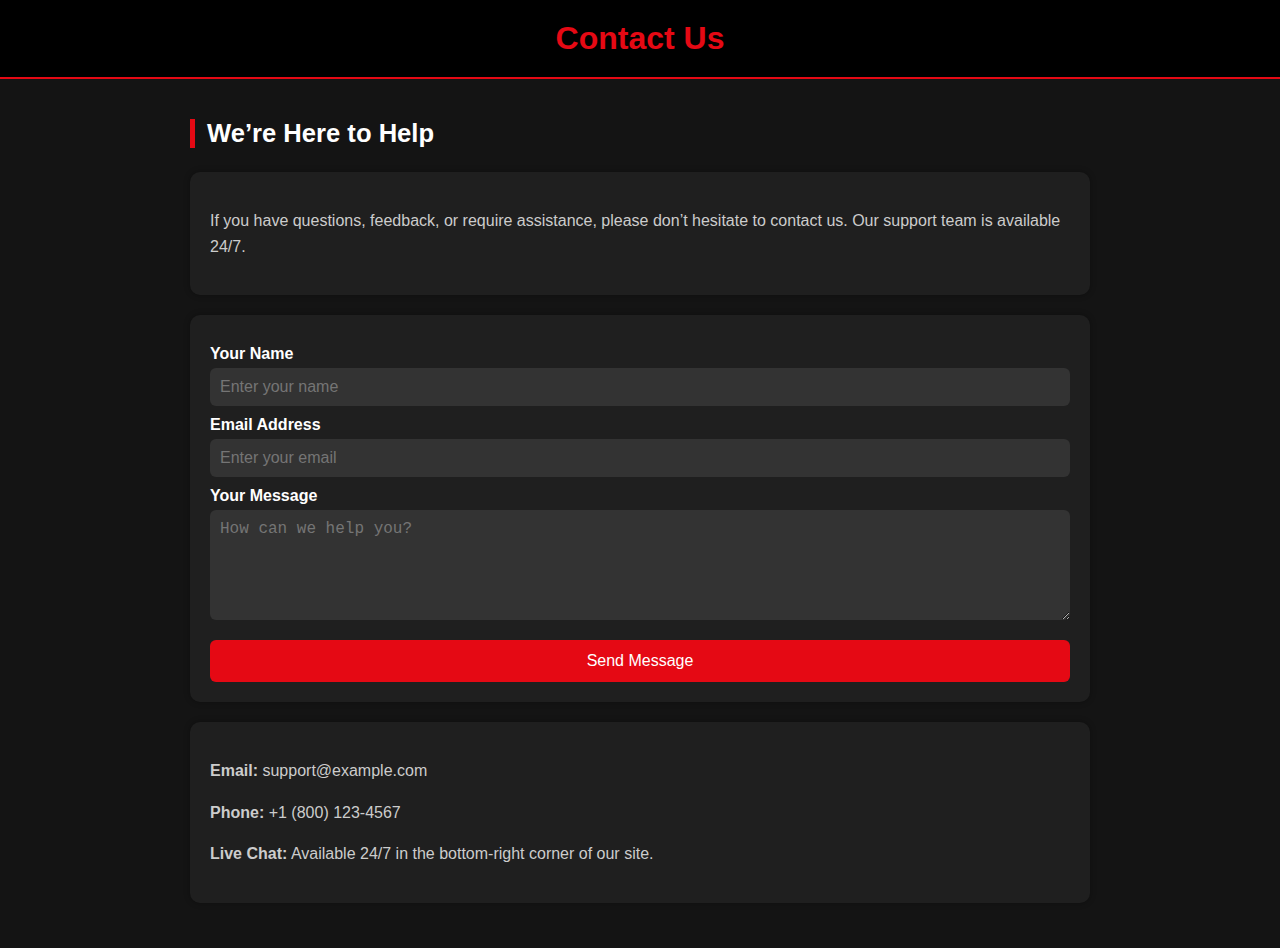
<file: src/contact.html>
<!DOCTYPE html>
<html lang="en">
<head>
  <meta charset="UTF-8" />
  <meta name="viewport" content="width=device-width, initial-scale=1.0"/>
  <title>Contact Us – Help Center</title>
  <style>
    body {
      margin: 0;
      font-family: Arial, sans-serif;
      background-color: #141414;
      color: #ffffff;
    }

    header {
      background-color: #000;
      padding: 20px 40px;
      text-align: center;
      border-bottom: 2px solid #e50914;
    }

    header h1 {
      font-size: 2rem;
      margin: 0;
      color: #e50914;
    }

    .container {
      max-width: 900px;
      margin: 40px auto;
      padding: 0 20px;
    }

    h2 {
      font-size: 1.6rem;
      border-left: 5px solid #e50914;
      padding-left: 12px;
      margin-bottom: 1.5rem;
      color: #ffffff;
    }

    .section {
      background-color: #1f1f1f;
      padding: 20px;
      border-radius: 10px;
      margin-bottom: 20px;
      box-shadow: 0 0 6px rgba(0,0,0,0.3);
    }

    .section p {
      color: #cccccc;
      line-height: 1.6;
    }

    form {
      display: flex;
      flex-direction: column;
    }

    label {
      margin: 10px 0 5px;
      font-weight: bold;
    }

    input, textarea {
      padding: 10px;
      border: none;
      border-radius: 6px;
      background-color: #333;
      color: #fff;
      font-size: 1rem;
    }

    input:focus, textarea:focus {
      outline: 2px solid #e50914;
    }

    button {
      margin-top: 20px;
      padding: 12px;
      background-color: #e50914;
      color: white;
      border: none;
      font-size: 1rem;
      border-radius: 6px;
      cursor: pointer;
    }

    button:hover {
      background-color: #bf0810;
    }

    footer {
      text-align: center;
      font-size: 0.9rem;
      padding: 20px;
      color: #888;
      border-top: 1px solid #444;
      margin-top: 3rem;
    }

    a {
      color: #e50914;
      text-decoration: none;
    }

    a:hover {
      text-decoration: underline;
    }
  </style>
</head>
<body>

  <header>
    <h1>Contact Us</h1>
  </header>

  <div class="container">
    <h2>We’re Here to Help</h2>
    <div class="section">
      <p>If you have questions, feedback, or require assistance, please don’t hesitate to contact us. Our support team is available 24/7.</p>
    </div>

    <div class="section">
      <form>
        <label for="name">Your Name</label>
        <input type="text" id="name" name="name" placeholder="Enter your name" required>

        <label for="email">Email Address</label>
        <input type="email" id="email" name="email" placeholder="Enter your email" required>

        <label for="message">Your Message</label>
        <textarea id="message" name="message" rows="5" placeholder="How can we help you?" required></textarea>

        <button type="submit">Send Message</button>
      </form>
    </div>

    <div class="section">
      <p><strong>Email:</strong> support@example.com</p>
      <p><strong>Phone:</strong> +1 (800) 123-4567</p>
      <p><strong>Live Chat:</strong> Available 24/7 in the bottom-right corner of our site.</p>
</file>
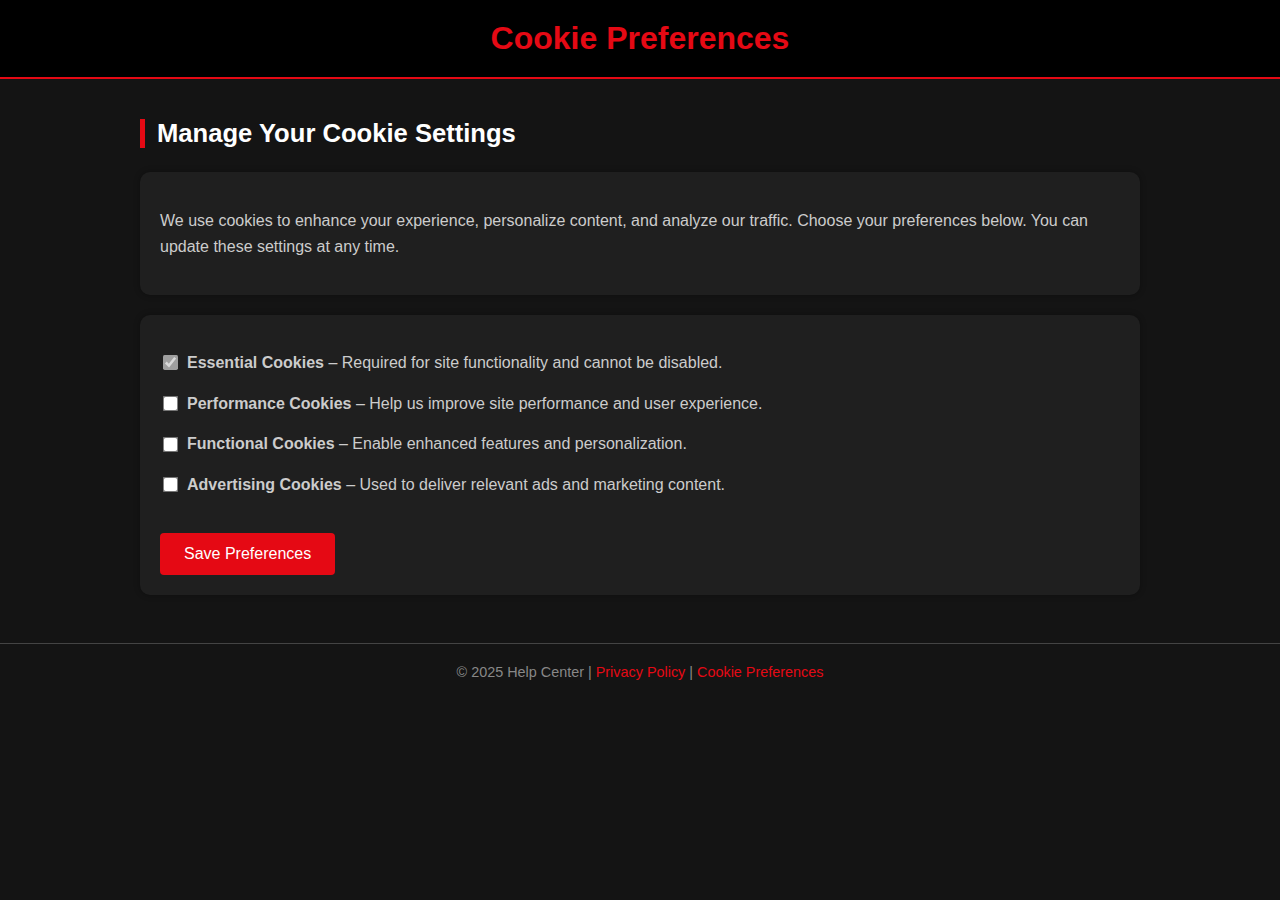
<file: src/cookie.html>
<!DOCTYPE html>
<html lang="en">
<head>
  <meta charset="UTF-8" />
  <meta name="viewport" content="width=device-width, initial-scale=1.0"/>
  <title>Cookie Preferences – Help Center</title>
  <style>
    body {
      margin: 0;
      font-family: Arial, sans-serif;
      background-color: #141414;
      color: #ffffff;
    }

    header {
      background-color: #000;
      padding: 20px 40px;
      text-align: center;
      border-bottom: 2px solid #e50914;
    }

    header h1 {
      font-size: 2rem;
      margin: 0;
      color: #e50914;
    }

    .container {
      max-width: 1000px;
      margin: 40px auto;
      padding: 0 20px;
    }

    h2 {
      font-size: 1.6rem;
      border-left: 5px solid #e50914;
      padding-left: 12px;
      margin-bottom: 1.5rem;
      color: #ffffff;
    }

    .section {
      background-color: #1f1f1f;
      padding: 20px;
      border-radius: 10px;
      margin-bottom: 20px;
      box-shadow: 0 0 6px rgba(0,0,0,0.3);
    }

    .section h3 {
      color: #e50914;
      margin-top: 0;
    }

    .section p, label {
      color: #cccccc;
      line-height: 1.6;
    }

    .cookie-option {
      margin: 15px 0;
      display: flex;
      align-items: center;
    }

    .cookie-option input[type="checkbox"] {
      margin-right: 10px;
      transform: scale(1.2);
    }

    button {
      background-color: #e50914;
      color: #fff;
      border: none;
      padding: 12px 24px;
      font-size: 1rem;
      cursor: pointer;
      border-radius: 4px;
      margin-top: 20px;
    }

    button:hover {
      background-color: #bf0812;
    }

    footer {
      text-align: center;
      font-size: 0.9rem;
      padding: 20px;
      color: #888;
      border-top: 1px solid #444;
      margin-top: 3rem;
    }

    a {
      color: #e50914;
      text-decoration: none;
    }

    a:hover {
      text-decoration: underline;
    }
  </style>
</head>
<body>

  <header>
    <h1>Cookie Preferences</h1>
  </header>

  <div class="container">

    <h2>Manage Your Cookie Settings</h2>

    <div class="section">
      <p>We use cookies to enhance your experience, personalize content, and analyze our traffic. Choose your preferences below. You can update these settings at any time.</p>
    </div>

    <form class="section">
      <div class="cookie-option">
        <input type="checkbox" id="essential" checked disabled>
        <label for="essential"><strong>Essential Cookies</strong> – Required for site functionality and cannot be disabled.</label>
      </div>

      <div class="cookie-option">
        <input type="checkbox" id="performance">
        <label for="performance"><strong>Performance Cookies</strong> – Help us improve site performance and user experience.</label>
      </div>

      <div class="cookie-option">
        <input type="checkbox" id="functional">
        <label for="functional"><strong>Functional Cookies</strong> – Enable enhanced features and personalization.</label>
      </div>

      <div class="cookie-option">
        <input type="checkbox" id="advertising">
        <label for="advertising"><strong>Advertising Cookies</strong> – Used to deliver relevant ads and marketing content.</label>
      </div>

      <button type="submit">Save Preferences</button>
    </form>

  </div>

  <footer>
    &copy; 2025 Help Center | <a href="privacy.html">Privacy Policy</a> | <a href="cookie-preferences.html">Cookie Preferences</a>
  </footer>

</body>
</html>
</file>
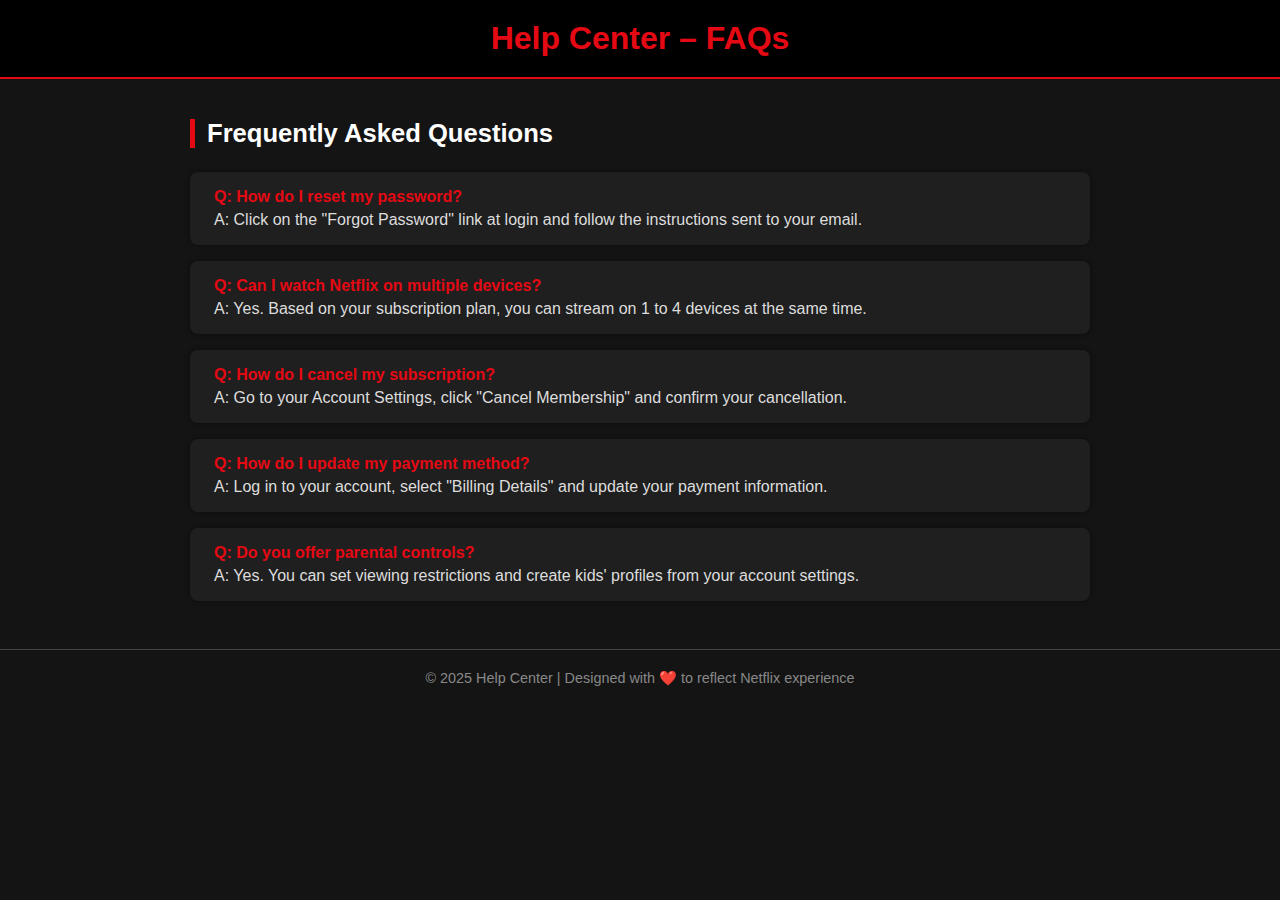
<file: src/FAQ.html>
<!DOCTYPE html>
<html lang="en">
<head>
  <meta charset="UTF-8" />
  <meta name="viewport" content="width=device-width, initial-scale=1.0"/>
  <title>FAQs – Help Center</title>
  <style>
    body {
      margin: 0;
      font-family: Arial, sans-serif;
      background-color: #141414;
      color: #ffffff;
    }

    header {
      background-color: #000000;
      padding: 20px 40px;
      text-align: center;
      border-bottom: 2px solid #e50914;
    }

    header h1 {
      font-size: 2rem;
      margin: 0;
      color: #e50914;
    }

    .container {
      max-width: 900px;
      margin: 40px auto;
      padding: 0 20px;
    }

    h2 {
      font-size: 1.6rem;
      color: #ffffff;
      border-left: 5px solid #e50914;
      padding-left: 12px;
      margin-bottom: 1.5rem;
    }

    .faq-item {
      background-color: #1f1f1f;
      padding: 1rem 1.5rem;
      border-radius: 8px;
      margin-bottom: 1rem;
      box-shadow: 0 0 5px rgba(0, 0, 0, 0.4);
    }

    .faq-item strong {
      color: #e50914;
    }

    .faq-item p {
      margin: 5px 0 0;
      color: #dddddd;
    }

    footer {
      text-align: center;
      font-size: 0.9rem;
      padding: 20px;
      color: #888;
      border-top: 1px solid #444;
      margin-top: 3rem;
    }
  </style>
</head>
<body>

  <header>
    <h1>Help Center – FAQs</h1>
  </header>

  <div class="container">
    <h2>Frequently Asked Questions</h2>

    <div class="faq-item">
      <strong>Q: How do I reset my password?</strong>
      <p>A: Click on the "Forgot Password" link at login and follow the instructions sent to your email.</p>
    </div>

    <div class="faq-item">
      <strong>Q: Can I watch Netflix on multiple devices?</strong>
      <p>A: Yes. Based on your subscription plan, you can stream on 1 to 4 devices at the same time.</p>
    </div>

    <div class="faq-item">
      <strong>Q: How do I cancel my subscription?</strong>
      <p>A: Go to your Account Settings, click "Cancel Membership" and confirm your cancellation.</p>
    </div>

    <div class="faq-item">
      <strong>Q: How do I update my payment method?</strong>
      <p>A: Log in to your account, select "Billing Details" and update your payment information.</p>
    </div>

    <div class="faq-item">
      <strong>Q: Do you offer parental controls?</strong>
      <p>A: Yes. You can set viewing restrictions and create kids' profiles from your account settings.</p>
    </div>
  </div>

  <footer>
    &copy; 2025 Help Center | Designed with ❤️ to reflect Netflix experience
  </footer>

</body>
</html>
</file>
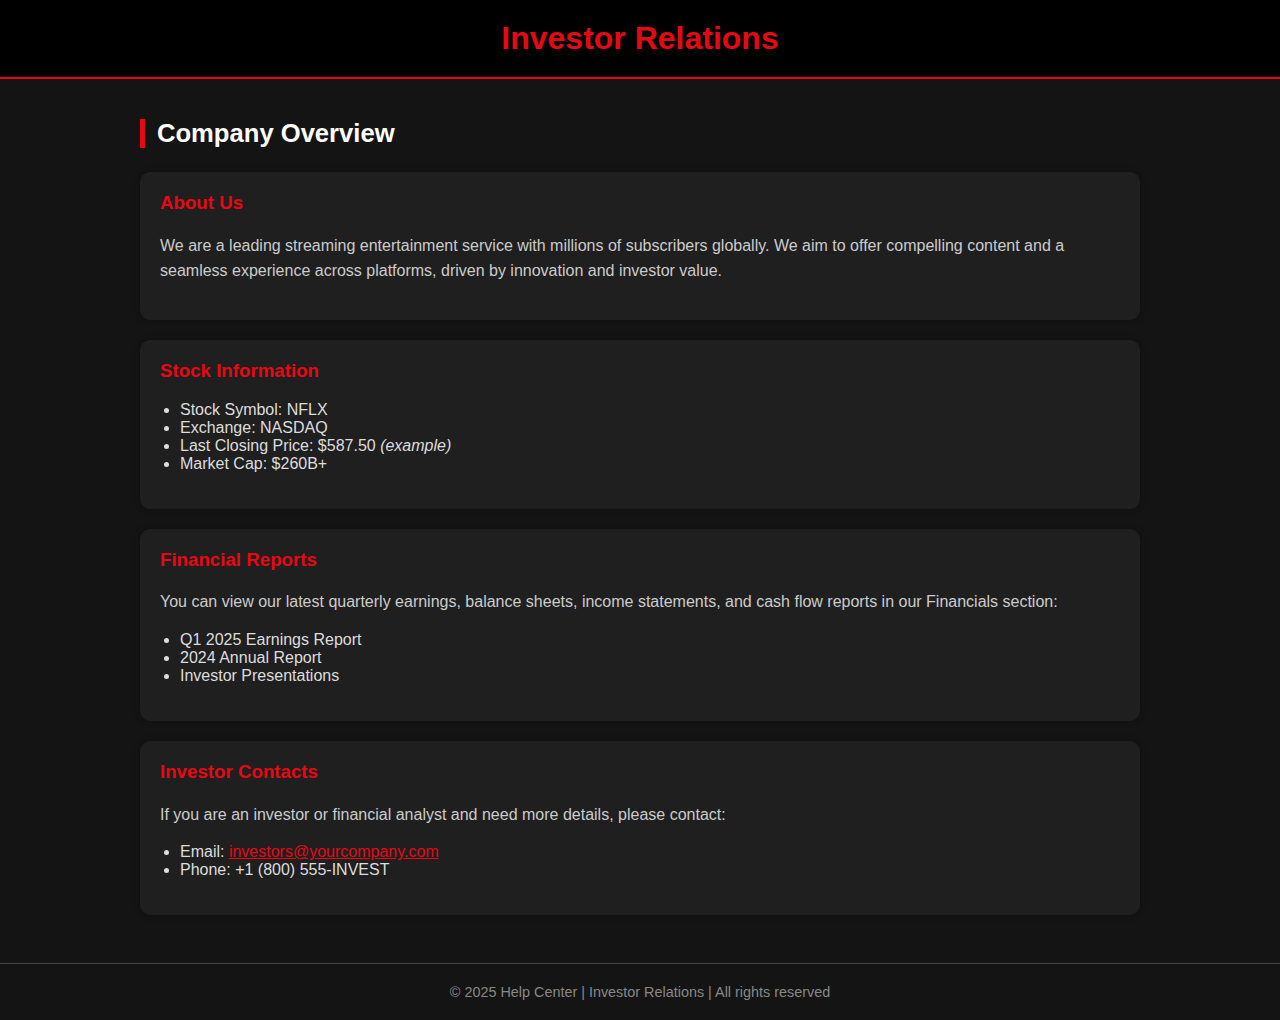
<file: src/investors.html>
<!DOCTYPE html>
<html lang="en">
<head>
  <meta charset="UTF-8" />
  <meta name="viewport" content="width=device-width, initial-scale=1.0"/>
  <title>Investor Relations – Help Center</title>
  <style>
    body {
      margin: 0;
      font-family: Arial, sans-serif;
      background-color: #141414;
      color: #ffffff;
    }

    header {
      background-color: #000000;
      padding: 20px 40px;
      text-align: center;
      border-bottom: 2px solid #e50914;
    }

    header h1 {
      font-size: 2rem;
      margin: 0;
      color: #e50914;
    }

    .container {
      max-width: 1000px;
      margin: 40px auto;
      padding: 0 20px;
    }

    h2 {
      font-size: 1.6rem;
      border-left: 5px solid #e50914;
      padding-left: 12px;
      margin-bottom: 1.5rem;
      color: #ffffff;
    }

    .section {
      background-color: #1f1f1f;
      padding: 20px;
      border-radius: 10px;
      margin-bottom: 20px;
      box-shadow: 0 0 6px rgba(0,0,0,0.3);
    }

    .section h3 {
      color: #e50914;
      margin-top: 0;
    }

    .section p {
      color: #cccccc;
      line-height: 1.6;
    }

    ul {
      padding-left: 20px;
      color: #dddddd;
    }

    footer {
      text-align: center;
      font-size: 0.9rem;
      padding: 20px;
      color: #888;
      border-top: 1px solid #444;
      margin-top: 3rem;
    }
  </style>
</head>
<body>

  <header>
    <h1>Investor Relations</h1>
  </header>

  <div class="container">

    <h2>Company Overview</h2>
    <div class="section">
      <h3>About Us</h3>
      <p>We are a leading streaming entertainment service with millions of subscribers globally. We aim to offer compelling content and a seamless experience across platforms, driven by innovation and investor value.</p>
    </div>

    <div class="section">
      <h3>Stock Information</h3>
      <ul>
        <li>Stock Symbol: NFLX</li>
        <li>Exchange: NASDAQ</li>
        <li>Last Closing Price: $587.50 <em>(example)</em></li>
        <li>Market Cap: $260B+</li>
      </ul>
    </div>

    <div class="section">
      <h3>Financial Reports</h3>
      <p>You can view our latest quarterly earnings, balance sheets, income statements, and cash flow reports in our Financials section:</p>
      <ul>
        <li>Q1 2025 Earnings Report</li>
        <li>2024 Annual Report</li>
        <li>Investor Presentations</li>
      </ul>
    </div>

    <div class="section">
      <h3>Investor Contacts</h3>
      <p>If you are an investor or financial analyst and need more details, please contact:</p>
      <ul>
        <li>Email: <a href="mailto:investors@yourcompany.com" style="color:#e50914;">investors@yourcompany.com</a></li>
        <li>Phone: +1 (800) 555-INVEST</li>
      </ul>
    </div>

  </div>

  <footer>
    &copy; 2025 Help Center | Investor Relations | All rights reserved
  </footer>

</body>
</html>
</file>
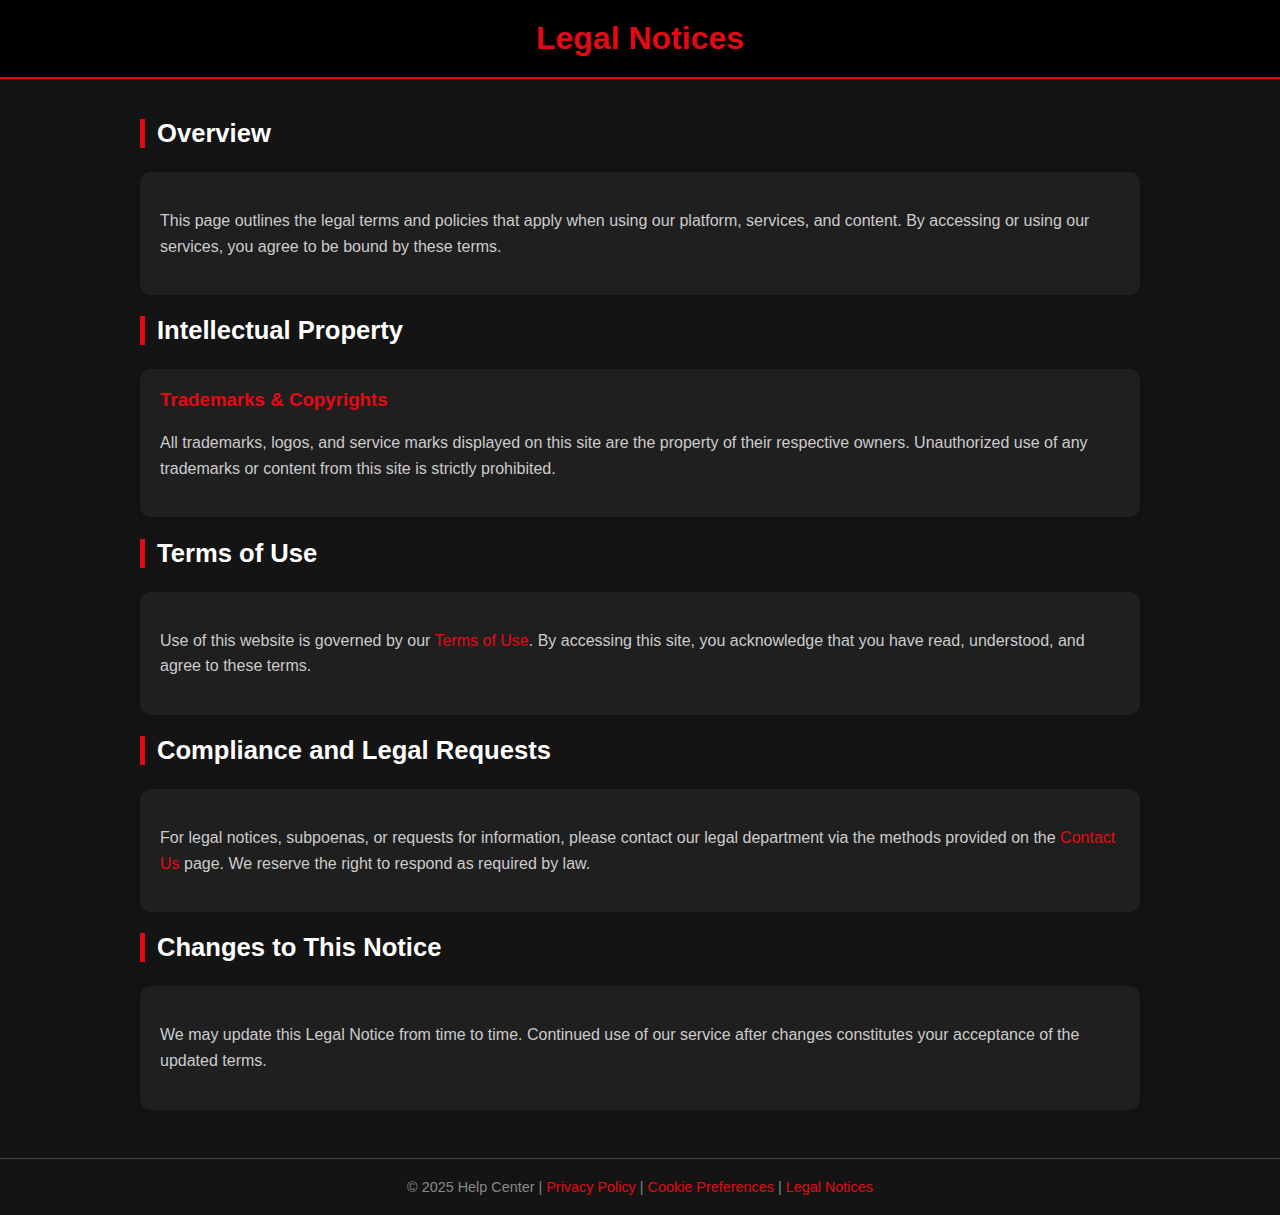
<file: src/legal.html>
<!DOCTYPE html>
<html lang="en">
<head>
  <meta charset="UTF-8" />
  <meta name="viewport" content="width=device-width, initial-scale=1.0"/>
  <title>Legal Notices – Help Center</title>
  <style>
    body {
      margin: 0;
      font-family: Arial, sans-serif;
      background-color: #141414;
      color: #ffffff;
    }

    header {
      background-color: #000;
      padding: 20px 40px;
      text-align: center;
      border-bottom: 2px solid #e50914;
    }

    header h1 {
      font-size: 2rem;
      margin: 0;
      color: #e50914;
    }

    .container {
      max-width: 1000px;
      margin: 40px auto;
      padding: 0 20px;
    }

    h2 {
      font-size: 1.6rem;
      border-left: 5px solid #e50914;
      padding-left: 12px;
      margin-bottom: 1.5rem;
      color: #ffffff;
    }

    .section {
      background-color: #1f1f1f;
      padding: 20px;
      border-radius: 10px;
      margin-bottom: 20px;
      box-shadow: 0 0 6px rgba(0,0,0,0.3);
    }

    .section h3 {
      color: #e50914;
      margin-top: 0;
    }

    .section p {
      color: #cccccc;
      line-height: 1.6;
    }

    footer {
      text-align: center;
      font-size: 0.9rem;
      padding: 20px;
      color: #888;
      border-top: 1px solid #444;
      margin-top: 3rem;
    }

    a {
      color: #e50914;
      text-decoration: none;
    }

    a:hover {
      text-decoration: underline;
    }
  </style>
</head>
<body>

  <header>
    <h1>Legal Notices</h1>
  </header>

  <div class="container">
    <h2>Overview</h2>
    <div class="section">
      <p>This page outlines the legal terms and policies that apply when using our platform, services, and content. By accessing or using our services, you agree to be bound by these terms.</p>
    </div>

    <h2>Intellectual Property</h2>
    <div class="section">
      <h3>Trademarks & Copyrights</h3>
      <p>All trademarks, logos, and service marks displayed on this site are the property of their respective owners. Unauthorized use of any trademarks or content from this site is strictly prohibited.</p>
    </div>

    <h2>Terms of Use</h2>
    <div class="section">
      <p>Use of this website is governed by our <a href="terms.html">Terms of Use</a>. By accessing this site, you acknowledge that you have read, understood, and agree to these terms.</p>
    </div>

    <h2>Compliance and Legal Requests</h2>
    <div class="section">
      <p>For legal notices, subpoenas, or requests for information, please contact our legal department via the methods provided on the <a href="contact.html">Contact Us</a> page. We reserve the right to respond as required by law.</p>
    </div>

    <h2>Changes to This Notice</h2>
    <div class="section">
      <p>We may update this Legal Notice from time to time. Continued use of our service after changes constitutes your acceptance of the updated terms.</p>
    </div>
  </div>

  <footer>
    &copy; 2025 Help Center | <a href="privacy.html">Privacy Policy</a> | <a href="cookie-preferences.html">Cookie Preferences</a> | <a href="legal-notices.html">Legal Notices</a>
  </footer>

</body>
</html>
</file>
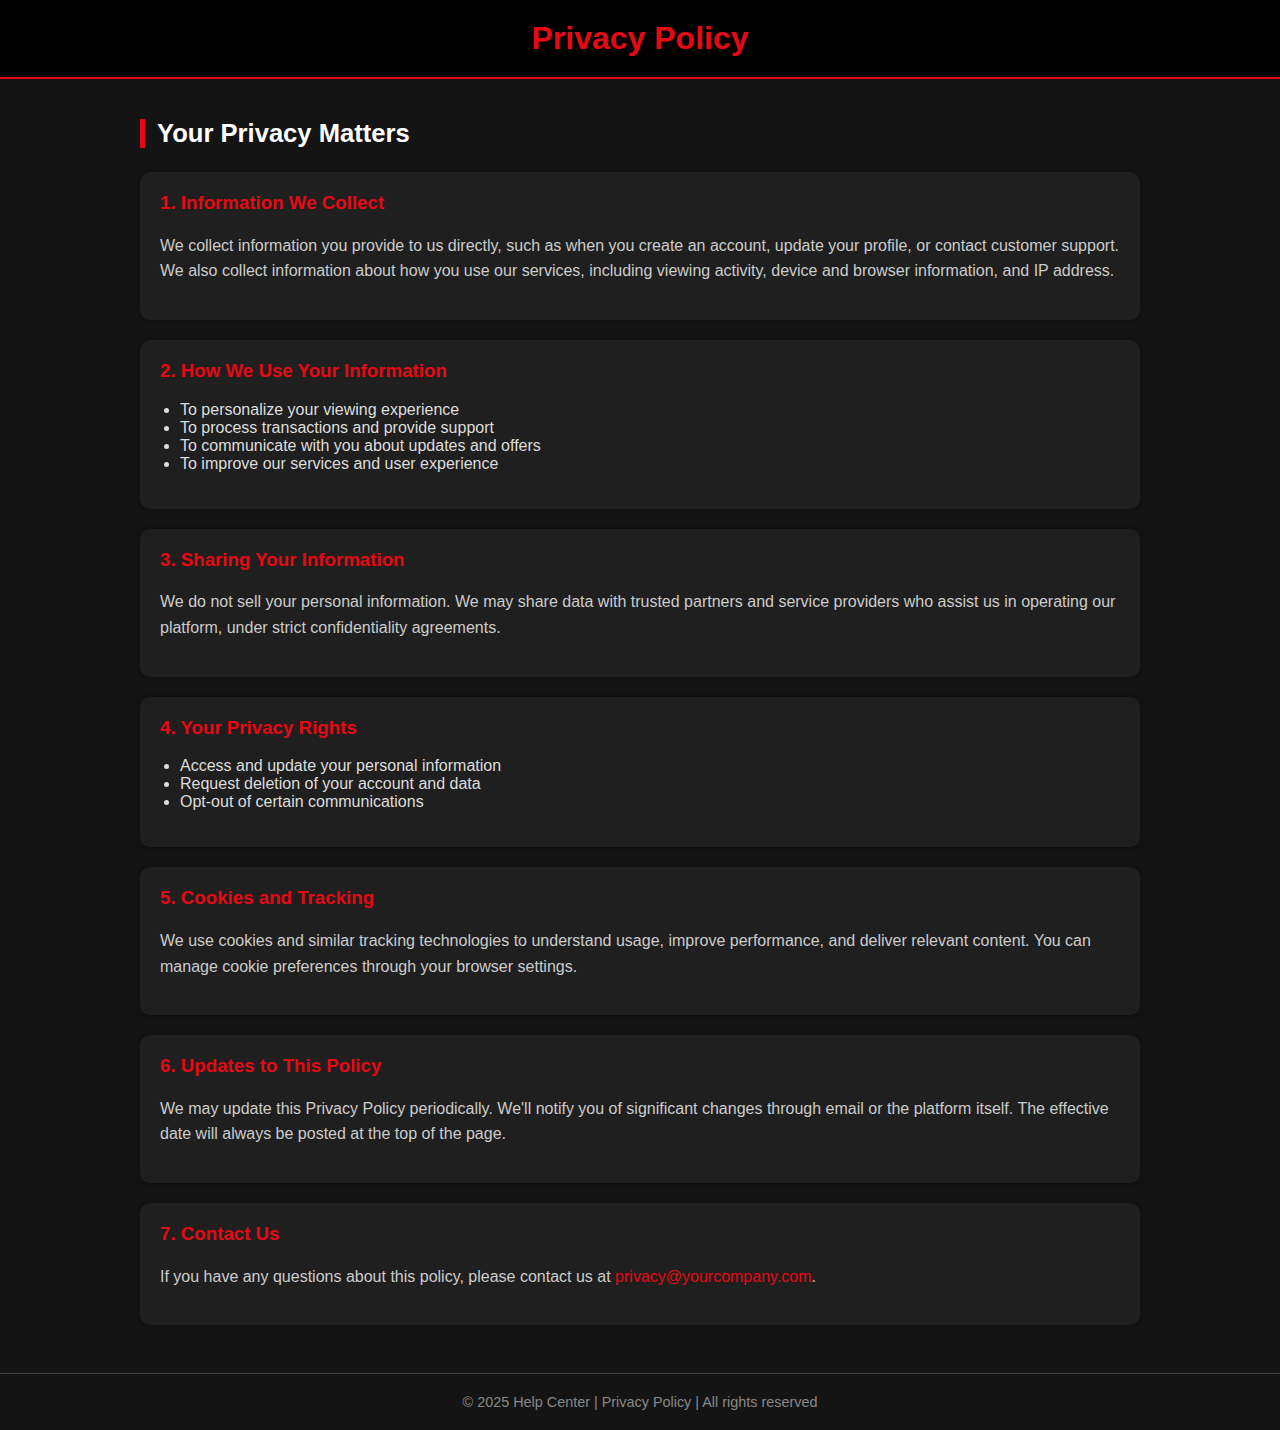
<file: src/privacy.html>
<!DOCTYPE html>
<html lang="en">
<head>
  <meta charset="UTF-8" />
  <meta name="viewport" content="width=device-width, initial-scale=1.0"/>
  <title>Privacy Policy – Help Center</title>
  <style>
    body {
      margin: 0;
      font-family: Arial, sans-serif;
      background-color: #141414;
      color: #ffffff;
    }

    header {
      background-color: #000;
      padding: 20px 40px;
      text-align: center;
      border-bottom: 2px solid #e50914;
    }

    header h1 {
      font-size: 2rem;
      margin: 0;
      color: #e50914;
    }

    .container {
      max-width: 1000px;
      margin: 40px auto;
      padding: 0 20px;
    }

    h2 {
      font-size: 1.6rem;
      border-left: 5px solid #e50914;
      padding-left: 12px;
      margin-bottom: 1.5rem;
      color: #ffffff;
    }

    .section {
      background-color: #1f1f1f;
      padding: 20px;
      border-radius: 10px;
      margin-bottom: 20px;
      box-shadow: 0 0 6px rgba(0,0,0,0.3);
    }

    .section h3 {
      color: #e50914;
      margin-top: 0;
    }

    .section p {
      color: #cccccc;
      line-height: 1.6;
    }

    ul {
      color: #dddddd;
      padding-left: 20px;
    }

    footer {
      text-align: center;
      font-size: 0.9rem;
      padding: 20px;
      color: #888;
      border-top: 1px solid #444;
      margin-top: 3rem;
    }

    a {
      color: #e50914;
      text-decoration: none;
    }

    a:hover {
      text-decoration: underline;
    }
  </style>
</head>
<body>

  <header>
    <h1>Privacy Policy</h1>
  </header>

  <div class="container">

    <h2>Your Privacy Matters</h2>

    <div class="section">
      <h3>1. Information We Collect</h3>
      <p>We collect information you provide to us directly, such as when you create an account, update your profile, or contact customer support. We also collect information about how you use our services, including viewing activity, device and browser information, and IP address.</p>
    </div>

    <div class="section">
      <h3>2. How We Use Your Information</h3>
      <ul>
        <li>To personalize your viewing experience</li>
        <li>To process transactions and provide support</li>
        <li>To communicate with you about updates and offers</li>
        <li>To improve our services and user experience</li>
      </ul>
    </div>

    <div class="section">
      <h3>3. Sharing Your Information</h3>
      <p>We do not sell your personal information. We may share data with trusted partners and service providers who assist us in operating our platform, under strict confidentiality agreements.</p>
    </div>

    <div class="section">
      <h3>4. Your Privacy Rights</h3>
      <ul>
        <li>Access and update your personal information</li>
        <li>Request deletion of your account and data</li>
        <li>Opt-out of certain communications</li>
      </ul>
    </div>

    <div class="section">
      <h3>5. Cookies and Tracking</h3>
      <p>We use cookies and similar tracking technologies to understand usage, improve performance, and deliver relevant content. You can manage cookie preferences through your browser settings.</p>
    </div>

    <div class="section">
      <h3>6. Updates to This Policy</h3>
      <p>We may update this Privacy Policy periodically. We'll notify you of significant changes through email or the platform itself. The effective date will always be posted at the top of the page.</p>
    </div>

    <div class="section">
      <h3>7. Contact Us</h3>
      <p>If you have any questions about this policy, please contact us at <a href="mailto:privacy@yourcompany.com">privacy@yourcompany.com</a>.</p>
    </div>

  </div>

  <footer>
    &copy; 2025 Help Center | Privacy Policy | All rights reserved
  </footer>

</body>
</html>
</file>
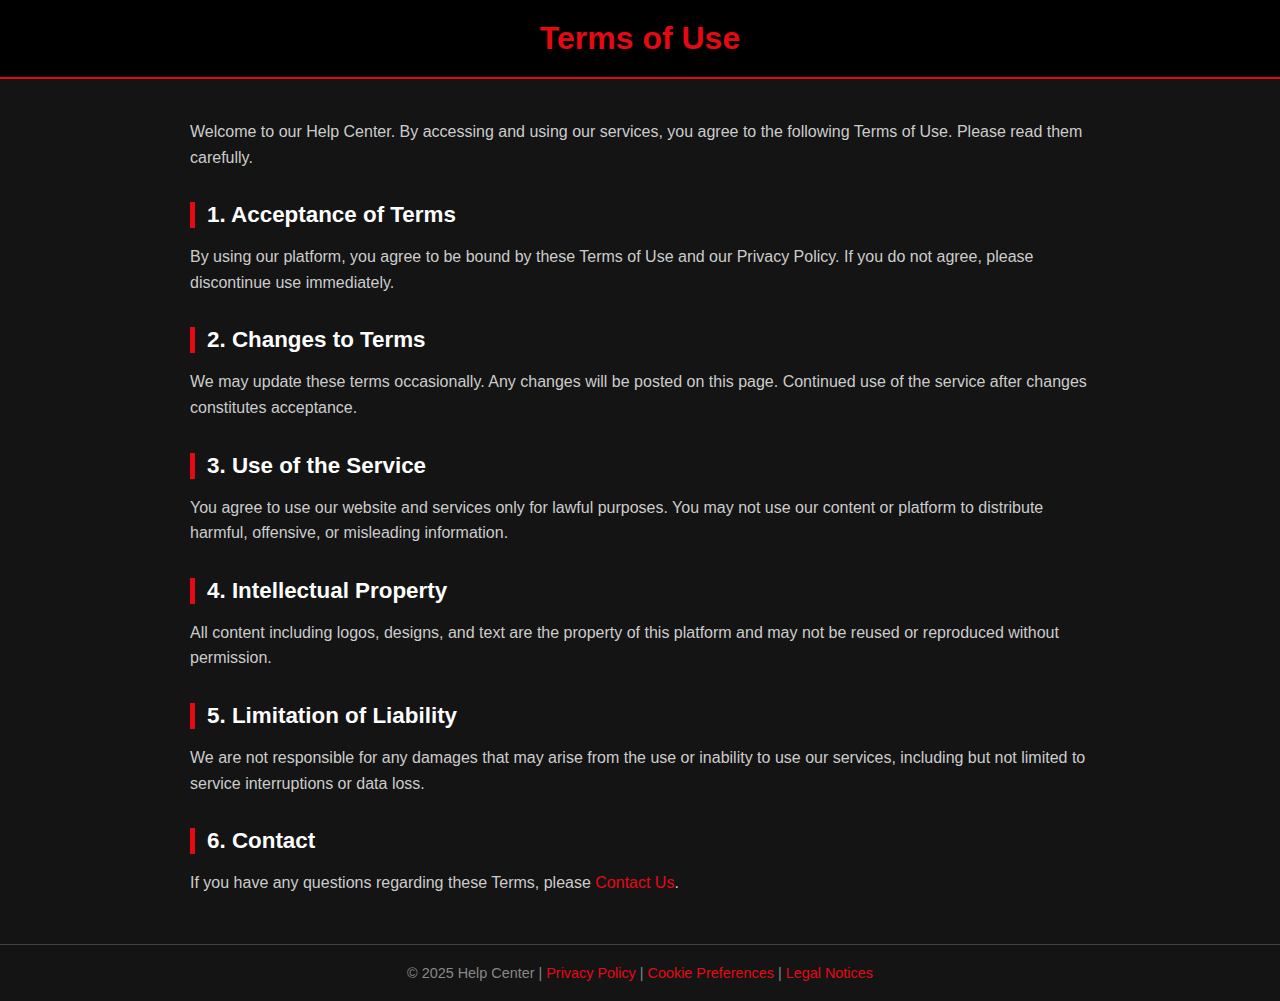
<file: src/terms.html>
<!DOCTYPE html>
<html lang="en">
<head>
  <meta charset="UTF-8" />
  <meta name="viewport" content="width=device-width, initial-scale=1.0"/>
  <title>Terms of Use – Help Center</title>
  <style>
    body {
      margin: 0;
      font-family: Arial, sans-serif;
      background-color: #141414;
      color: #ffffff;
    }

    header {
      background-color: #000;
      padding: 20px 40px;
      text-align: center;
      border-bottom: 2px solid #e50914;
    }

    header h1 {
      font-size: 2rem;
      margin: 0;
      color: #e50914;
    }

    .container {
      max-width: 900px;
      margin: 40px auto;
      padding: 0 20px;
    }

    h2 {
      font-size: 1.4rem;
      margin-top: 2rem;
      margin-bottom: 1rem;
      border-left: 5px solid #e50914;
      padding-left: 12px;
      color: #ffffff;
    }

    p {
      color: #cccccc;
      line-height: 1.6;
    }

    footer {
      text-align: center;
      font-size: 0.9rem;
      padding: 20px;
      color: #888;
      border-top: 1px solid #444;
      margin-top: 3rem;
    }

    a {
      color: #e50914;
      text-decoration: none;
    }

    a:hover {
      text-decoration: underline;
    }
  </style>
</head>
<body>

  <header>
    <h1>Terms of Use</h1>
  </header>

  <div class="container">
    <p>Welcome to our Help Center. By accessing and using our services, you agree to the following Terms of Use. Please read them carefully.</p>

    <h2>1. Acceptance of Terms</h2>
    <p>By using our platform, you agree to be bound by these Terms of Use and our Privacy Policy. If you do not agree, please discontinue use immediately.</p>

    <h2>2. Changes to Terms</h2>
    <p>We may update these terms occasionally. Any changes will be posted on this page. Continued use of the service after changes constitutes acceptance.</p>

    <h2>3. Use of the Service</h2>
    <p>You agree to use our website and services only for lawful purposes. You may not use our content or platform to distribute harmful, offensive, or misleading information.</p>

    <h2>4. Intellectual Property</h2>
    <p>All content including logos, designs, and text are the property of this platform and may not be reused or reproduced without permission.</p>

    <h2>5. Limitation of Liability</h2>
    <p>We are not responsible for any damages that may arise from the use or inability to use our services, including but not limited to service interruptions or data loss.</p>

    <h2>6. Contact</h2>
    <p>If you have any questions regarding these Terms, please <a href="contact.html">Contact Us</a>.</p>
  </div>

  <footer>
    &copy; 2025 Help Center | <a href="privacy.html">Privacy Policy</a> | <a href="cookie-preferences.html">Cookie Preferences</a> | <a href="legal-notices.html">Legal Notices</a>
  </footer>

</body>
</html>
</file>
